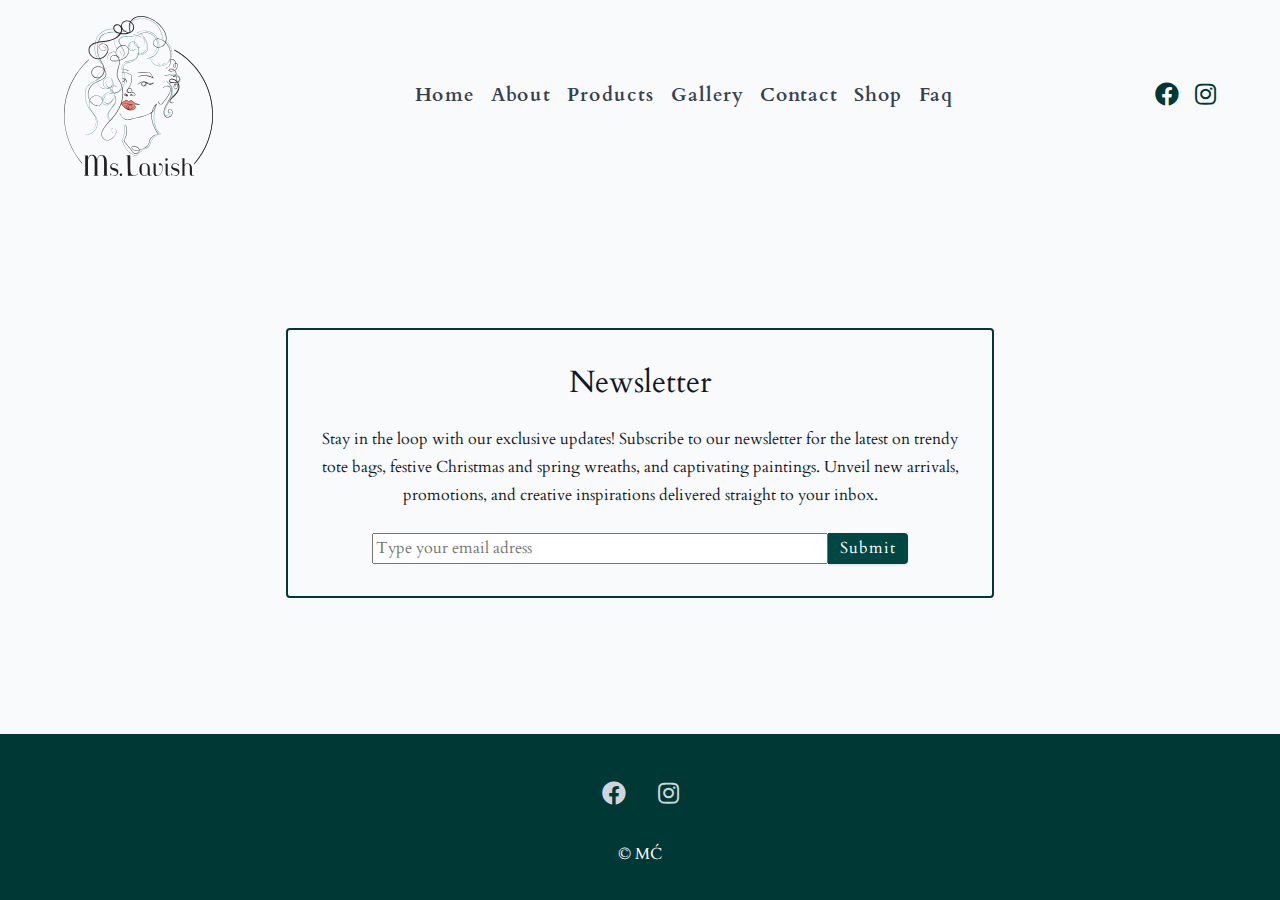
<file: contact.html>
<!DOCTYPE html>
<html lang="en">
  <head>
    <meta charset="UTF-8" />
    <meta http-equiv="X-UA-Compatible" content="IE=edge" />
    <meta name="viewport" content="width=device-width, initial-scale=1.0" />
    <title>Contact</title>
    <!--normalize-->
    <link rel="stylesheet" href="./normalize.css" />
    <!--main-->
    <link rel="stylesheet" href="./main.css" />
    <!--fontawesome-->
    <link
      rel="stylesheet"
      href="./fontawesome-free-5.12.1-web/css/all.min.css"
    />
  </head>
  <body>
    <!--navigation menu-->
    <header id="home">
      <nav class="navbar navbar-2">
        <div class="nav-center">
          <!--navheader-->
          <div class="nav-header">
            <img src="./img/Ms. Lavish svg varijanta logo za stranicu.svg"class="nav-logo" alt="Ms-Lavish" />
            <button type="button" class="nav-toggle" id="nav-toggle">
              <i class="fas fa-bars"></i>
            </button>
          </div>
          <!--nav-links-->
          <div class="nav-container">
          <ul class="nav-links" id="nav-links">
            <li><a href="index.html">Home</a></li>
            <li><a href="index.html#about">About</a></li>
            <li><a href="index.html#products">Products</a></li>
            <li><a href="gallery.html">Gallery</a></li>
            <li><a href="#contact">Contact</a></li>
            <li><a href="shop.html">Shop</a></li>
            <li><a href="faq.html">Faq</a></li>
          </ul>
          </div>
          <!--social-links-->
          
          <ul class="social-links">
            <li>
              <a
                href="https://m.facebook.com/profile.php?id=100064154050570&ref=py_c&_rdr#_=_"
                target="_blank"
                ><i class="fab fa-facebook"></i
              ></a>
            </li>
            <li>
              <a
                href="https://www.instagram.com/ms._lavish/?igshid=ZGUzMzM3NWJiOQ%3D%3D_"
                target="_blank"
                ><i class="fab fa-instagram"></i
              ></a>
            </li>
          </ul>
        </div>
      </nav>
    </header>
    <!--hero-->
    <div class="hero-contact">
      <div class="hero-contact-banner">
        <div class="contact-info">
          <h3>Newsletter</h3>
          <p>
            Stay in the loop with our exclusive updates! Subscribe to our newsletter for the latest on trendy tote bags, festive Christmas and spring wreaths, and captivating paintings. Unveil new arrivals, promotions, and creative inspirations delivered straight to your inbox.
          </p>
        </div>
        <form action="" method="get" class="contact-subscribe">
          <input id="contact-input"
            type="text"
            class="contact-text"
            placeholder="Type your email adress"
          />
          <input id ='submit'
            type="submit"
            value="submit"
            name="subscribe"
            class="btn submit-contact"
          />
        </form>
         <div class="contact-thank-you ">
        <p>Thank you for your inquiry.<br> We will get back to you as soon as possible </p>
    </div>
      </div>
    </div>
    <!--footer-->
    <section class="section footer">
      <footer class="footer-container">
          <ul class="footer-social">
            <li>
              <a
                href="https://m.facebook.com/profile.php?id=100064154050570&ref=py_c&_rdr#_=_"
                target="_blank"
                ><i class="fab fa-facebook"></i
              ></a>
            </li>
            <li>
              <a
                href="https://www.instagram.com/ms._lavish/?igshid=ZGUzMzM3NWJiOQ%3D%3D"
                target="_blank"
                ><i class="fab fa-instagram"></i
              ></a>
            </li>
          </ul>
      
             <p class="reserved">&copy; MĆ <span id ="date"></span></p>
          </div>
        </div>
      </footer>
    <script type="module" src="./js/contact.js"></script>
  </body>
</html>
</file>
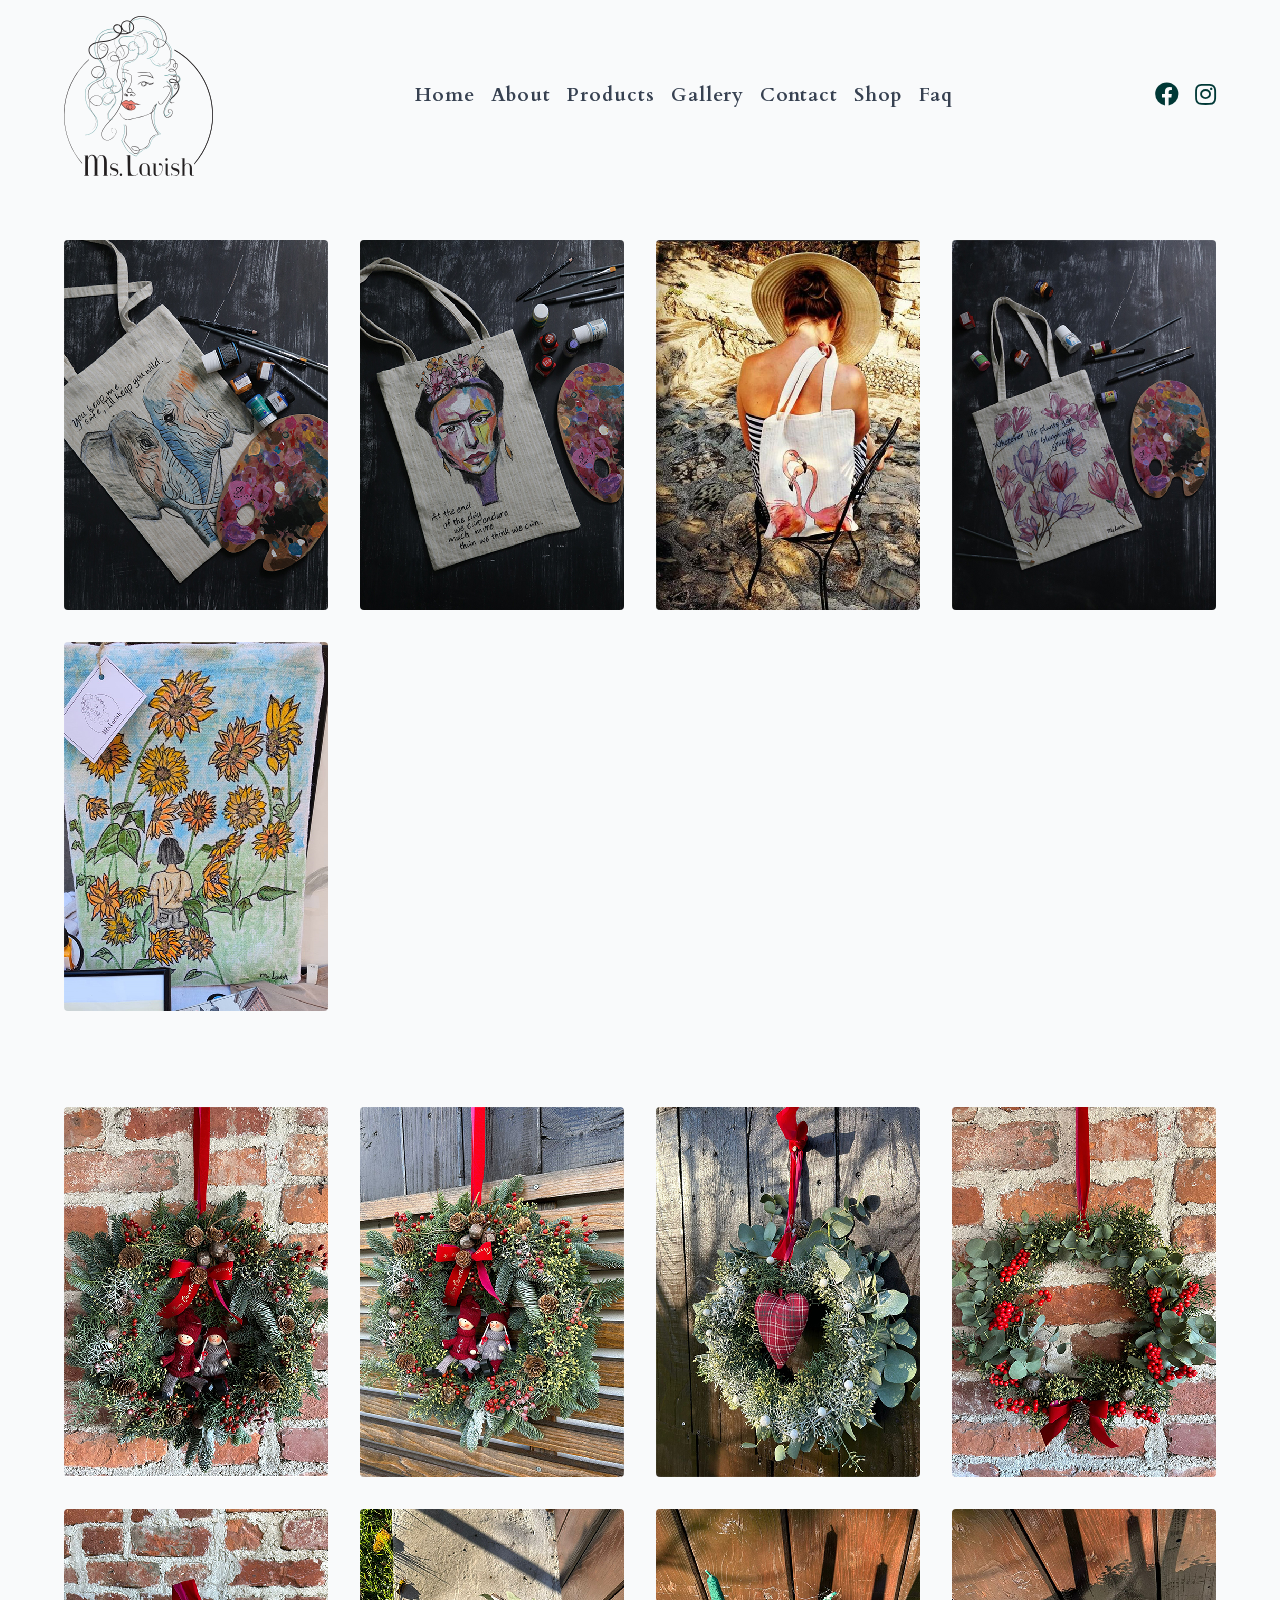
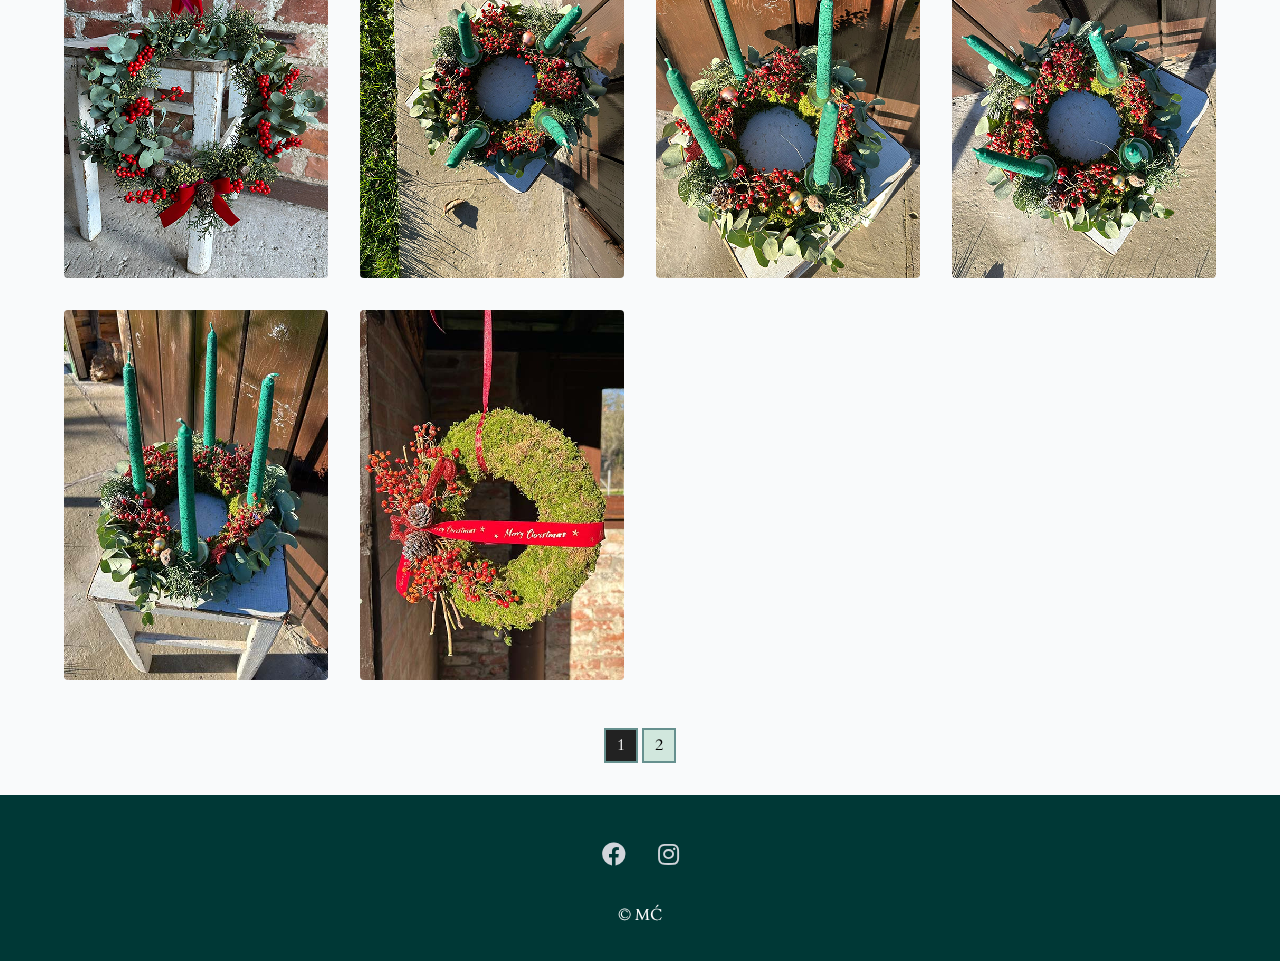
<file: gallery.html>
<!DOCTYPE html>
<html lang="en">
  <html lang="en">
    <head>
      <meta charset="UTF-8" />
      <meta http-equiv="X-UA-Compatible" content="IE=edge" />
      <meta name="viewport" content="width=device-width, initial-scale=1.0" />
      <title>Gallery</title>
      <!--normalize-->
      <link rel="stylesheet" href="./normalize.css" />
      <!--main-->
      <link rel="stylesheet" href="./main.css" />
      <!--fontawesome-->
      <link
        rel="stylesheet"
        href="./fontawesome-free-5.12.1-web/css/all.min.css"
      />
    </head>
    <body>
      <!--navigation menu-->
      <nav class="navbar">
        <div class="nav-center">
          <!--navheader-->
          <div class="nav-header">
            <img
              src="./img/Ms. Lavish svg varijanta logo za stranicu.svg"
              class="nav-logo"
              alt="Ms-Lavish"
            />
            <button type="button" class="nav-toggle" id="nav-toggle">
              <i class="fas fa-bars"></i>
            </button>
          </div>
          <!--nav-links-->
          <div class="nav-container">
            <ul class="nav-links" id="nav-links">
              <li><a href="index.html">Home</a></li>
              <li><a href="about.html">About</a></li>
              <li><a href="index.html#products">Products</a></li>
              <li><a href="gallery.html">Gallery</a></li>
              <li><a href="contact.html">Contact</a></li>
              <li><a href="shop.html">Shop</a></li>
              <li><a href="faq.html">faq</a></li>
             
            </ul>
          </div>
          <!--social-links-->
          <ul class="social-links">
            <li>
              <a
                href="https://m.facebook.com/profile.php?id=100064154050570&ref=py_c&_rdr#_=_"
                target="_blank"
                ><i class="fab fa-facebook"></i
              ></a>
            </li>
            <li>
              <a
                href="https://www.instagram.com/ms._lavish/?igshid=ZGUzMzM3NWJiOQ%3D%3D"
                target="_blank"
                ><i class="fab fa-instagram"></i
              ></a>
            </li>
          </ul>
        </div>
      </nav>
      <!--tote-bags-->
      <div class="section-center">
        <div class="section-center-gallery">
          <section class="section gallery tote-bag">
            <img
              src="./img/elephants.PNG"
              title="elephants"
              data-id="1"
              class="project-pic"
              alt="Miss Lavish"
            />
          </section>

          <!--wreaths-->
          <section class="section gallery wreath">
            <img
              src="./img/elephants.PNG"
              title="elephants"
              data-id="1"
              class="project-pic"
              alt="Miss Lavish"
            />
            <img
              src="./img/elephants.PNG"
              title="elephants"
              data-id="1"
              class="project-pic"
              alt="Miss Lavish"
            />
            <img
              src="./img/elephants.PNG"
              title="elephants"
              data-id="1"
              class="project-pic"
              alt="Miss Lavish"
            />
            <img
              src="./img/elephants.PNG"
              title="elephants"
              data-id="1"
              class="project-pic"
              alt="Miss Lavish"
            />
            <img
              src="./img/elephants.PNG"
              title="elephants"
              data-id="1"
              class="project-pic"
              alt="Miss Lavish"
            />
          </section>
          <!--male slikice-->
          <section class="section gallery paintings">
            <img
              src="./img/elephants.PNG"
              title="elephants"
              data-id="1"
              class="project-pic"
              alt="Miss Lavish"
            />
            <img
              src="./img/elephants.PNG"
              title="elephants"
              data-id="1"
              class="project-pic"
              alt="Miss Lavish"
            />
            <img
              src="./img/elephants.PNG"
              title="elephants"
              data-id="1"
              class="project-pic"
              alt="Miss Lavish"
            />
            <img
              src="./img/elephants.PNG"
              title="elephants"
              data="1"
              class="project-pic"
              alt="Miss Lavish"
            />
            <img
              src="./img/elephants.PNG"
              title="elephants"
              data="1"
              class="project-pic"
              alt="Miss Lavish"
            />
          </section>
        </div>
        <div class="btn-container">
          <button class="btn-pagination page-next">1</button>
          <button class="btn-pagination page-prev">2</button>
        </div>
      </div>
      <!-- modal -->
      <div class="modal">
        <button class="close-btn-modal">
          <i class="fas fa-times"></i>
        </button>
        <div class="modal-content">
          <!-- prev next buttons -->
          <button class="prev-btn-modal">
            <i class="fas fa-chevron-left"></i>
          </button>
          <button class="next-btn-modal">
            <i class="fas fa-chevron-right"></i>
          </button>
          <!-- content -->
          <img src="./img/karlovac.jpg" class="main-img" alt="" />
          <h3 class="image-name">image name</h3>
          <div class="modal-images">
            <img
              src="./img/komisan.JPG"
              title="city-1"
              data="1"
              class="modal-img"
              alt=""
            />
            <img
              src="./img/komisan.JPG"
              title="city-2"
              data="2"
              class="modal-img selected"
              alt=""
            />
          </div>
        </div>
      </div>
         <section class="section footer">
      <footer class="footer-container">
          <ul class="footer-social">
            <li>
              <a
                href="https://m.facebook.com/profile.php?id=100064154050570&ref=py_c&_rdr#_=_"
                target="_blank"
                ><i class="fab fa-facebook"></i
              ></a>
            </li>
            <li>
              <a
                href="https://www.instagram.com/ms._lavish/?igshid=ZGUzMzM3NWJiOQ%3D%3D"
                target="_blank"
                ><i class="fab fa-instagram"></i
              ></a>
            </li>
          </ul>
      
               <p class="reserved">&copy; MĆ <span id ="date"></span></p>
          </div>
        </div>
      </footer>
    </section>
      <script type="module" src="./js/gallery.js"></script>
    </body>
  </html>
</html>
</file>
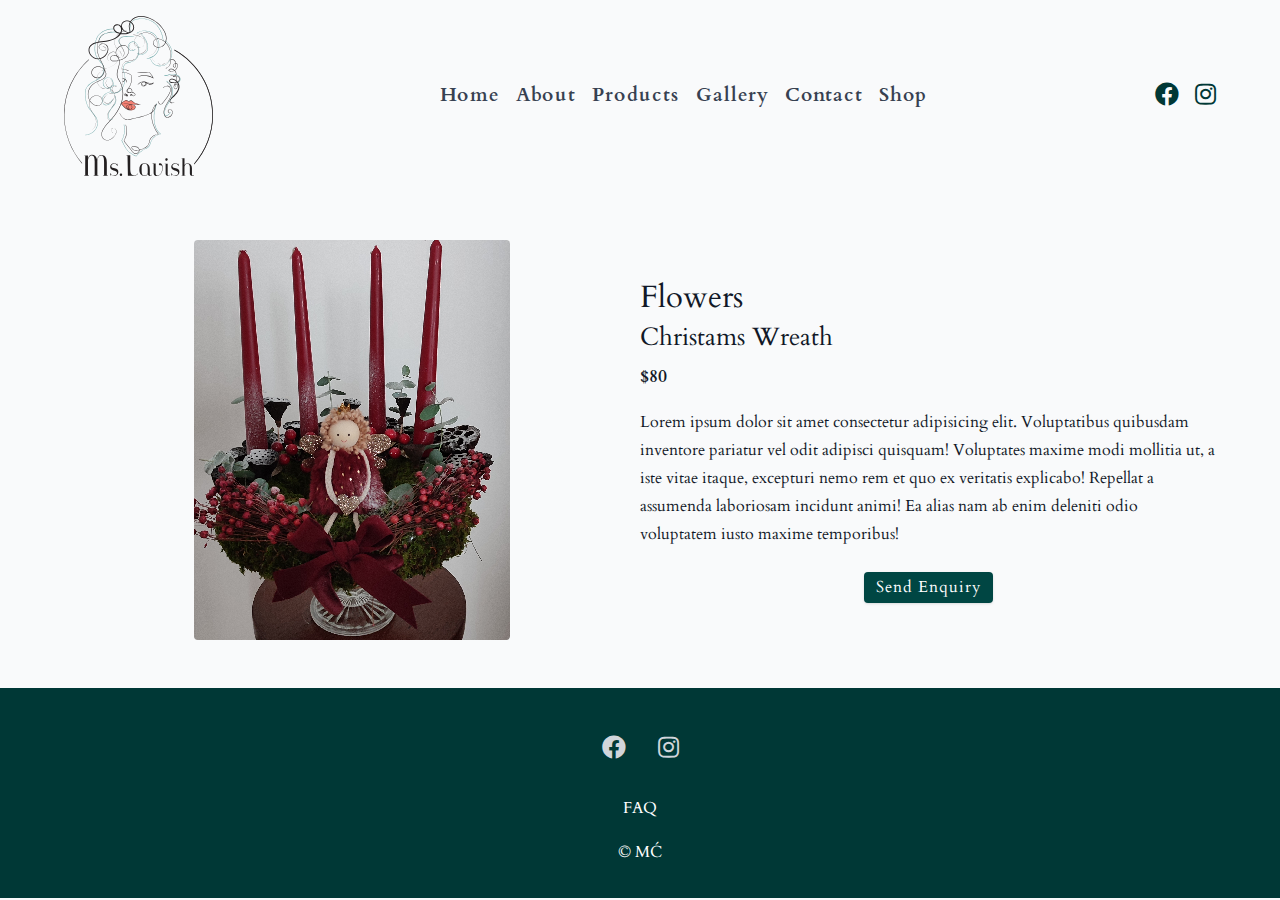
<file: product.html>
<!DOCTYPE html>
<html lang="en">
  <head>
    <meta charset="UTF-8" />
    <meta http-equiv="X-UA-Compatible" content="IE=edge" />
    <meta name="viewport" content="width=device-width, initial-scale=1.0" />
    <title>MS lavish</title>
    <!--normalize-->
    <link rel="stylesheet" href="./normalize.css" />
    <!--main-->
    <link rel="stylesheet" href="./main.css" />
    <!--fontawesome-->
    <link
      rel="stylesheet"
      href="./fontawesome-free-5.12.1-web/css/all.min.css"
    />
  </head>
  <body>
    <!--navigation menu-->
    <nav class="navbar">
      <div class="nav-center">
        <!--navheader-->
        <div class="nav-header">
          <img
            src="./img/Ms. Lavish svg varijanta logo za stranicu.svg"
            class="nav-logo"
            alt="Ms-Lavish"
          />
          <button type="button" class="nav-toggle" id="nav-toggle">
            <i class="fas fa-bars"></i>
          </button>
        </div>
        <!--nav-links-->
        <div class="nav-container">
          <ul class="nav-links" id="nav-links">
            <li><a href="index.html">Home</a></li>
            <li><a href="about.html">About</a></li>
            <li><a href="index.html#products">Products</a></li>
            <li><a href="gallery.html">Gallery</a></li>
            <li><a href="contact.html">Contact</a></li>
            <li><a href="shop.html">Shop</a></li>
          </ul>
        </div>
        <!--social-links-->
        <ul class="social-links">
          <li>
            <a
              href="https://m.facebook.com/profile.php?id=100064154050570&ref=py_c&_rdr#_=_"
              target="_blank"
              ><i class="fab fa-facebook"></i
            ></a>
          </li>
          <li>
            <a
              href="https://www.instagram.com/ms._lavish/?igshid=ZGUzMzM3NWJiOQ%3D%3D"
              target="_blank"
              ><i class="fab fa-instagram"></i
            ></a>
          </li>
        </ul>
      </div>
    </nav>
    <!--hero-->
    <!--section center-->
    <section class="section section-center">
      <div class="single-product-container">
        <div class="single-img-container">
          <img
            src="./img/christmas wreath.jpg"
            alt=""
            class="single-product-img"
          />
        </div>
        <div class="single-product-info">
          <h3 class="single-product-title">Flowers</h3>
          <h4 class="single-product-brand">Christams Wreath</h4>
          <p class="single-price">$80</p>
          <p class="single-product-text">
            Lorem ipsum dolor sit amet consectetur adipisicing elit.
            Voluptatibus quibusdam inventore pariatur vel odit adipisci
            quisquam! Voluptates maxime modi mollitia ut, a iste vitae itaque,
            excepturi nemo rem et quo ex veritatis explicabo! Repellat a
            assumenda laboriosam incidunt animi! Ea alias nam ab enim deleniti
            odio voluptatem iusto maxime temporibus!
          </p>
          <div class="enquiry-info">
            <button class="btn enquiry" >Send enquiry</button>
          </div>
        </div>
      </div>
    </section>
    <div class="new-form">
      <form action="" method="POST" class="form">
        <div class="form-info">
          <div class="form-close">
          <h3>order</h3>
            <button class="close-btn-form"><i class="fas fa-times"></i></button>
            </div>
        <p>
         Please complete the form so that we can receive and process your order.
        </p>
        </div>
        <div class="field-one">
          <label for="name">Name:</label>
          <input class="field name" type="text"  value="" id="name" name="name" required placeholder="your name*">
        </div>
        <div class="field-two">
          <label for="e-mail">E-mail:</label>
          <input class="field email" type="text"  value="" id="email" name="e-mail" required placeholder="your email*">
        </div>
        <div class="field-three">
          <label for="product">Product:</label>
          <input class="field product-field" type="text"  value="product" id="product" name="product" required placeholder="product*">
        </div>
        <div class="field-four">
          <div class="info-message">
          <p>Message:</p>
         <textarea class="field" name="message"  value="" id="message" placeholder="I am interested in buying this product" cols="24" rows="10"></textarea>
          </div>
          <div class="product-message-img">
            <img src="./img/komisan.JPG" class="message-img">
          </div>
        </div>
        <button class="btn form-btn" type="submit">Send</button>
        <div class="thank-you">
        <p>Thank you for your inquiry.<br> We will get back to you as soon as possible </p>
    </div>
      </form>
    </div>    
 <section class="section footer">
      <footer class="footer-container">
          <ul class="footer-social">
            <li>
              <a
                href="https://m.facebook.com/profile.php?id=100064154050570&ref=py_c&_rdr#_=_"
                target="_blank"
                ><i class="fab fa-facebook"></i
              ></a>
            </li>
            <li>
              <a
                href="https://www.instagram.com/ms._lavish/?igshid=ZGUzMzM3NWJiOQ%3D%3D"
                target="_blank"
                ><i class="fab fa-instagram"></i
              ></a>
            </li>
          </ul>
            <a href="faq and reviews.html" class="faq-link">FAQ</a>
               <p class="reserved">&copy; MĆ <span id ="date"></span></p>
          </div>
        </div>
      </footer>
    </section>
    <script type="module" src="Single product.js"></script>
  </body>
</html>
</file>
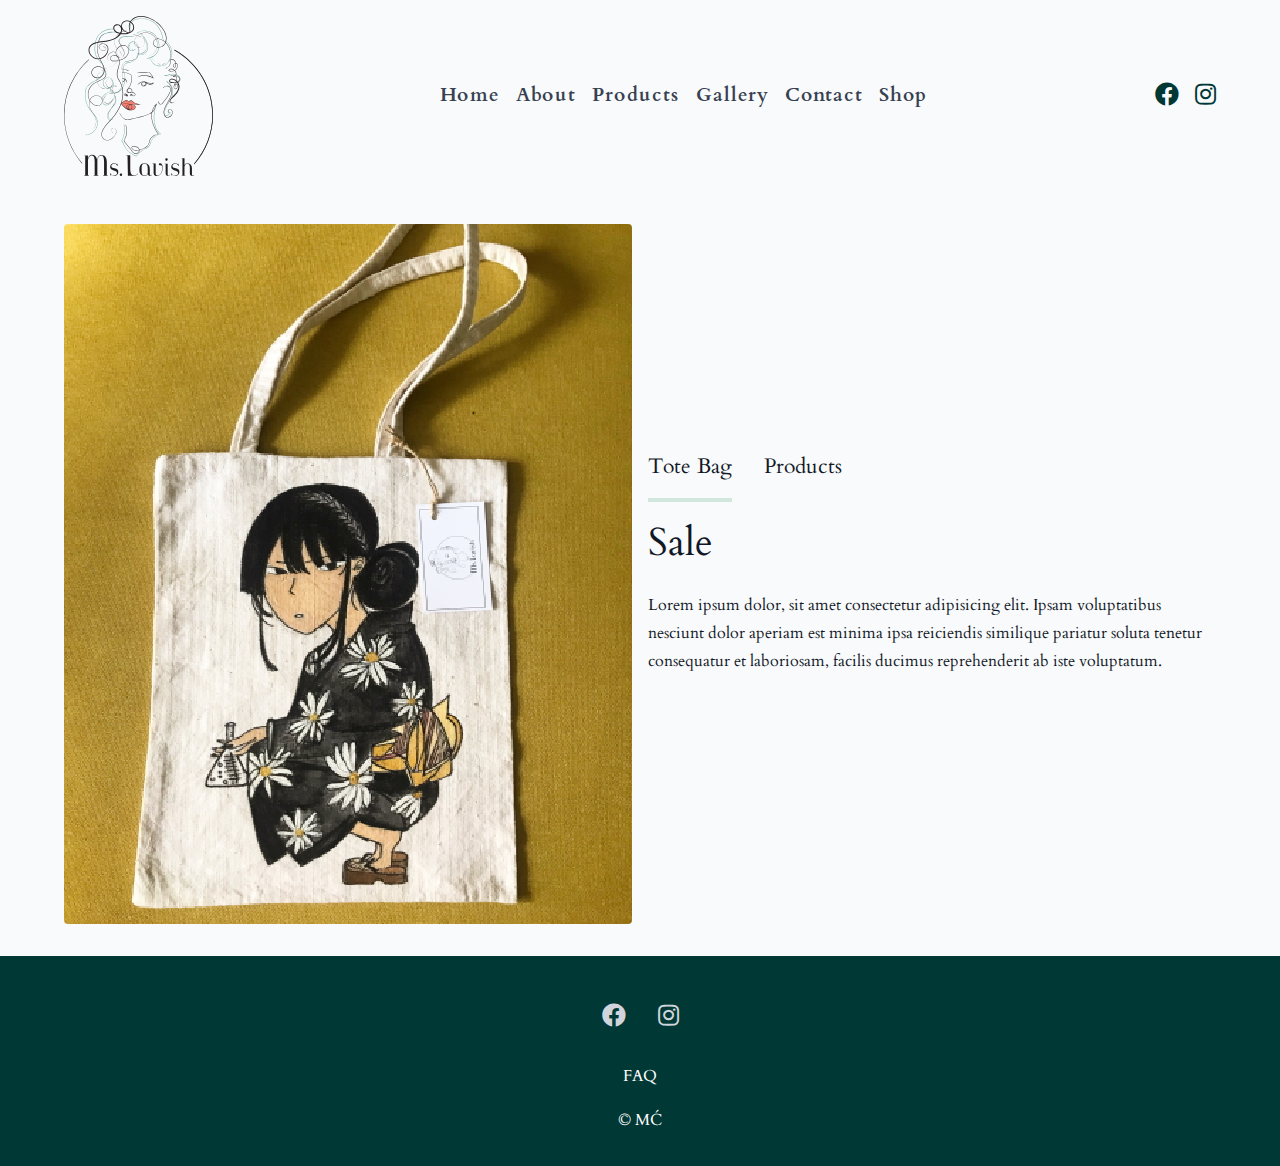
<file: Product_index.html>
<!DOCTYPE html>
<html lang="en">
  <head>
    <meta charset="UTF-8" />
    <meta http-equiv="X-UA-Compatible" content="IE=edge" />
    <meta name="viewport" content="width=device-width, initial-scale=1.0" />
    <title>MS lavish</title>
    <!--normalize-->
    <link rel="stylesheet" href="./normalize.css" />
    <!--main-->
    <link rel="stylesheet" href="./main.css" />
    <!--fontawesome-->
    <link
      rel="stylesheet"
      href="./fontawesome-free-5.12.1-web/css/all.min.css"
    />
  </head>
  <body>
    <!--navigation menu-->
    <nav class="navbar">
      <div class="nav-center">
        <!--navheader-->
        <div class="nav-header">
          <img
            src="./img/Ms. Lavish svg varijanta logo za stranicu.svg"
            class="nav-logo"
            alt="Ms-Lavish"
          />
          <button type="button" class="nav-toggle" id="nav-toggle">
            <i class="fas fa-bars"></i>
          </button>
        </div>
        <!--nav-links-->
        <div class="nav-container">
          <ul class="nav-links" id="nav-links">
            <li><a href="index.html">Home</a></li>
            <li><a href="about.html">About</a></li>
            <li><a href="index.html#products">Products</a></li>
            <li><a href="gallery.html">Gallery</a></li>
            <li><a href="contact.html">Contact</a></li>
            <li><a href="shop.html">Shop</a></li>
          </ul>
        </div>
        <!--social-links-->
        <ul class="social-links">
          <li>
            <a
              href="https://m.facebook.com/profile.php?id=100064154050570&ref=py_c&_rdr#_=_"
              target="_blank"
              ><i class="fab fa-facebook"></i
            ></a>
          </li>
          <li>
            <a
              href="https://www.instagram.com/ms._lavish/?igshid=ZGUzMzM3NWJiOQ%3D%3D"
              target="_blank"
              ><i class="fab fa-instagram"></i
            ></a>
          </li>
        </ul>
      </div>
    </nav>
     <div class="section-center product-center">
      <!--featured product-->
        <img src="./img/komisan.JPG" class ="product-image">
      <div class="available-product">
        <div class="available-product-info">
            <div class="available-products">
              <btn class = "available-product-title">Tote bag</btn>
              <div class="sale-line active"></div>
            </div>
           <div class="available-products">
              <btn class = "available-product-title">Products</btn>
              <div class="sale-line"></div>
            </div>
          </div>
          <div class="available-product-about-info">
          <h2>sale</h2>
          <p class="available-text">Lorem ipsum dolor, sit amet consectetur adipisicing elit. Ipsam voluptatibus nesciunt dolor aperiam est minima ipsa reiciendis similique pariatur soluta tenetur consequatur et laboriosam, facilis ducimus reprehenderit ab iste voluptatum.</p>
          </div>
          </div>
        </div>
      </div>
      <!-- end of featured product-->
      </section>
       <section class="section footer">
      <footer class="footer-container">
          <ul class="footer-social">
            <li>
              <a
                href="https://m.facebook.com/profile.php?id=100064154050570&ref=py_c&_rdr#_=_"
                target="_blank"
                ><i class="fab fa-facebook"></i
              ></a>
            </li>
            <li>
              <a
                href="https://www.instagram.com/ms._lavish/?igshid=ZGUzMzM3NWJiOQ%3D%3D"
                target="_blank"
                ><i class="fab fa-instagram"></i
              ></a>
            </li>
          </ul>
            <a href="faq and reviews.html" class="faq-link">FAQ</a>
               <p class="reserved">&copy; MĆ <span id ="date"></span></p>
          </div>
        </div>
      </footer>
    </section>
    <script src = "./js/product_index.js" type="module"></script>
  </body>
</html>
</file>
<file: main.css>
@import url('https://fonts.googleapis.com/css2?family=Cardo:ital,wght@0,400;0,700;1,400&display=swap');

:root {
  /*colors*/
  --primary-100: #ccdad9;
  --primary-200: rgb(153, 181, 180);
  --primary-300: #66908e;
  --primary-400: rgb(51, 107, 105);
  --primary-500: rgb(0, 70, 67);
  --primary-600: #003836;
  --primary-700: rgb(0, 56, 54);
  --primary-800: #002a28;
  --primary-900: #001c1b;

  /* grey */
  --grey-50: #f9fafb;
  --grey-100: #f3f4f6;
  --grey-200: #e5e7eb;
  --grey-300: #d1d5db;
  --grey-400: #9ca3af;
  --grey-500: #6b7280;
  --grey-600: #4b5563;
  --grey-700: #374151;
  --grey-800: #1f2937;
  --grey-900: #111827;
  --black: #222;
  --white: #fff;
  --red-light: #f8d7da;
  --red-dark: #842029;
  --green-light: #d1e7dd;
  --green-dark: #ffd7c1;

  /*fonts*/
  --headingFont: 'Cardo', serif;
  --bodyFont: 'Cardo', serif;
  --smallText: 0.7em;
  /*rest of vars */
  --backgroundColor: var(--grey-50);
  --textColor: var(--grey-900);
  --borderRadius: 0.25rem;
  --letterSpacing: 1px;
  --transition: 0.3s ease-in-out all;
  --max-width: 1170px;
  --fixed-width: 600px;

  /* box-shadow*/
  --shadow-1: 0 1px 3px 0 rgb(0 0 0 / 0.1), 0 1px 2px -1px rgb(0 0 0 / 0.1);
  --shadow-2: 0 4px 6px -1px rgb(0 0 0 / 0.1), 0 2px 4px -2px rgb(0 0 0 / 0.1);
  --shadow-3: 0 10px 15px -3px rgb(0 0 0 / 0.1), 0 4px 6px -4px rgb(0 0 0 / 0.1);
  --shadow-4: 0 20px 25px -5px rgb(0 0 0 / 0.1),
    0 8px 10px -6px rgb(0 0 0 / 0.1);
}

::after,
::before {
  box-sizing: border-box;
}
body {
  background: var(--backgroundColor);
  font-family: var(--bodyFont);
  font-weight: 400;
  line-height: 1.75;
  color: var(--textColor);
}

p {
  margin-bottom: 1.5rem;
  max-width: 40em;
  font-size: 1rem;
}

h1,
h2,
h3,
h4,
h5 {
  margin-top: 0;
  margin-bottom: 1.38rem;
  font-family: var(--headingFont);
  font-weight: 400;
  line-height: 1.3;
  text-transform: capitalize;
}

h1 {
  margin-top: 0;
  font-size: 3.052rem;
}

h2 {
  font-size: 2.441rem;
}

h3 {
  font-size: 1.953rem;
}

h4 {
  font-size: 1.563rem;
}

h5 {
  font-size: 1.25rem;
}

small,
.text_small {
  font-size: var(--smallText);
}

a {
  text-decoration: none;
}
ul {
  list-style-type: none;
  padding: 0;
}
img:not(.nav-logo) {
  display: block;
  object-fit: cover;
  width: 100%;
  image-rendering: pixelated;
}
.btn {
  cursor: pointer;
  color: var(--white);
  background: var(--primary-500);
  border: none;
  border-radius: var(--borderRadius);
  letter-spacing: var(--letterSpacing);
  padding: 0.375rem 0.75rem;
  box-shadow: var(--shadow-1);
  transition: var(--transition);
  text-transform: capitalize;
}
.btn:hover {
  background: var(--primary-800);
}
/*additional vars*/
.section {
  padding: 3rem 0;
}
.section-title {
  display: flex;
  align-items: center;
  justify-content: space-between;
  gap: 1rem;
  margin-bottom: 1rem;
}

.title-div {
  width: 41%;
  height: 0.1rem;
  background: var(--primary-400);
  border-radius: var(--borderRadius);
}
.section-center {
  max-width: 1170px;
  margin: 0 auto;
  width: 90vw;
}
.title-text {
  padding-left: 0 1rem;
}
/*title-div media screen*/
@media screen and (min-width: 770px) {
  .title-div {
    width: 44%;
  }
}
@media screen and (min-width: 1000px) {
  .title-div {
    width: 46%;
  }
}
@media screen and (min-width: 1370px) {
  .title-div {
    width: 47%;
  }
}
@media screen and (min-width: 1970px) {
  .title-div {
    width: 48%;
  }
}
.title {
  text-align: center;
  margin-bottom: 3rem;
}
/*
///////////////////////
navbar
//////////////////////
*/
.fixed {
  position: fixed;
  top: 0;
  left: 0;
  width: 100%;
  background: white;
  box-shadow: var(--light-shadow);
  z-index: 2;
}
.fixed.links a {
  color: var(--clr-grey-1);
}
.fixed.links a:hover {
  color: var(--clr-secondary);
}
.navbar {
  padding-top: 1rem;
  padding-bottom: 1rem;
}
.nav-logo {
  height: 10rem;
}

.social-links {
  display: none;
}
.nav-center {
  max-width: 1170px;
  width: 90vw;
  margin: 0 auto;
}
.nav-header {
  display: flex;
  align-items: center;
  justify-content: space-between;
}
.nav-toggle {
  background: none;
  border: none;
  font-size: 2rem;
  cursor: pointer;
  color: var(--primary-400);
  transition: var(--transition);
}
.nav-toggle:hover {
  transform: scale(1.2);
}
.nav-container {
  height: 0;
  overflow: hidden;
  transition: var(--transition);
}
.nav-links a {
  padding: 0rem 1.6rem;
  letter-spacing: var(--letterSpacing);
  display: block;
  margin-bottom: 1rem;
  color: var(--grey-700);
  font-weight: 600;
  text-transform: capitalize;
  cursor: pointer;
}
.nav-links a:hover {
  color: var(--primary-500);
}
.show-links {
  height: 220px;
}

@media screen and (min-width: 900px) {
  .navbar {
    display: grid;
  }
  .nav-toggle {
    display: none;
  }
  .nav-container {
    height: auto !important;
  }
  .nav-links {
    display: flex;
    height: auto;
    padding: 0rem;
    margin: 0;
    gap: 1rem;
  }
  .nav-links a {
    padding: 0;
    font-size: 1.2rem;
    margin: 0;
  }
  .social-links {
    display: flex;
    gap: 1rem;
  }
  .social-links a {
    font-size: 1.5rem;
    color: var(--primary-600);
    transition: var(--transition);
  }
  .social-links a:hover {
    font-size: 1.5rem;
    color: orange;
  }
  .nav-center {
    display: flex;
    align-items: center;
    justify-content: space-between;
  }
}
/*
///////////////////////
hero
//////////////////////
*/
.hero {
  min-height: calc(100vh - 176px);
  display: grid;
  place-items: center;
  background: var(--primary-200);
}
.hero-banner {
  margin: 0rem 2rem;
  position: relative;
  text-align: center;
  padding: 2rem 3rem;
  border: 2px var(--primary-600) solid;
  border-radius: var(--borderRadius);
  transition: var(--transition);
  max-width: var(--fixed-width);
}
.hero-header {
  margin-bottom: 1rem;
  color: black;
  transition: var(--transition);
}
.hero-banner::before {
  position: absolute;
  content: '';
  top: 0.6rem;
  left: 0.6rem;
  width: 100%;
  height: 100%;
  border: 2px var(--primary-800) solid;
  opacity: 0;
  transition: 0.2s linear;
  border-radius: var(--borderRadius);
}
.hero-banner:hover::before {
  opacity: 1;
}
.hero-banner:hover .hero-header {
  color: var(--black);
}
.hero-banner:hover .hero-text {
  color: white;
}
@media screen and (min-width: 772px) {
  .hero {
    background: url('.//img/backgorund.JPG') center/cover no-repeat;
  }
  .hero-banner {
    border: none;
  }
  .hero-banner::before {
    display: none;
  }
  .hero-banner:hover .hero-header {
    color: white;
  }
  .hero-text,
  .hero-header {
    color: white;
  }
  .hero-text {
    font-size: 1.1rem;
  }
}
/*
///////////////////////
about me
//////////////////////
*/
.card {
  padding-top: 2rem;
  position: relative;
  perspective: 1800px;
  transition: var(--transition);
  height: 30rem;
  transition: var(--transition);
  border-radius: var(--borderRadius);
}
.about-pic {
  border-radius: var(--borderRadius);
  height: 100%;
  width: 100%;
  object-fit: cover;
  max-width: 34rem;
}
.mutual-side {
  position: absolute;
  backface-visibility: hidden;
  transition: all 2s linear;
  position: absolute;
  top: 0;
  left: 0;
  width: 100%;
  height: 100%;
}
.back-side {
  transform: rotateY(-180deg);
  background: var(--primary-400);
  display: grid;
  place-items: center;
  border-radius: var(--borderRadius);
}
.about-text {
  padding: 0 2rem;
  color: white;
  text-align: center;
}
.about-info {
  display: grid;
  place-items: center;
}
.card:hover .front-side {
  transform: rotatey(180deg);
}
.card:hover .back-side {
  transform: rotatey(0);
}
.about-info h2 {
  color: white;
}
.big-screen-about {
  display: none;
}
@media screen and (min-width: 770px) {
  .card {
    display: none;
  }
  .about-me-two {
    max-width: 25rem;
    border-radius: var(--borderRadius);
  }
  .about-info-two p {
    max-width: 30rem;
  }
  .big-screen-about {
    display: grid;
    grid-template-columns: auto 1fr;
    padding-top: 2rem;
    gap: 5rem;
    align-items: center;
  }
  .about-info-two h3 {
    font-weight: 700;
  }
}
/*
///////////////////////
products
//////////////////////
*/
.products {
}
.product {
  margin-bottom: 2rem;
  box-shadow: var(--shadow-3);
  transition: var(--transition);
}
.product:hover {
  scale: 1.05;
}
.product-info {
  padding: 1rem 0.8rem;
}

.product-pic {
  height: 14rem;

  border-radius: var(--borderRadius);
}
@media screen and (min-width: 660px) {
  .products-center {
    display: grid;
    grid-template-columns: 1fr 1fr;
    gap: 2rem;
  }
}
@media screen and (min-width: 1160px) {
  .products-center {
    display: grid;
    grid-template-columns: repeat(4, 1fr);
    gap: 2rem;
  }
}
/*
featured-products
*/
.featured-products {
}
.feature-product-center {
  margin-top: 4rem;
}
.deadline {
  display: flex;
}
.deadline-format {
  border-radius: var(--borderRadius);
  width: 5rem;
  height: 5rem;
  margin-right: 1rem;
  background: var(--green-light);
  display: grid;
  place-items: center;
  text-align: center;
}
.countdown-btn {
  margin-top: 1rem;
}
.countdown-btn a {
  color: white;
}
.deadline-format h4 {
  margin: 0;
}

.f-image {
  border-radius: var(--borderRadius);
  max-width: 30rem;
}
.products-sale {
  display: flex;
  gap: 1rem;
  margin: 2rem 0;
}

.featured-product-title {
  margin-bottom: 1rem;
  text-transform: uppercase;
  font-size: 1rem;
  transition: var(--transition);
  cursor: pointer;
}
.sale-line {
  margin-top: 0.8rem;
  background: var(--green-light);
  height: 4px;
  width: 100%;
  opacity: 0;
  transition: var(--transition);
}
.products-sale-product:hover .sale-line {
  opacity: 1;
}
.active {
  opacity: 1;
}
@media screen and (min-width: 800px) {
  .feature-product-center {
    display: grid;
    grid-template-columns: 1fr 1fr;
    gap: 2rem;
    place-items: center;
  }
}
@media screen and (min-width: 1000px) {
  .f-image {
    max-width: 23rem;
  }
}
/*
/////////////
gallery
//////////
*/
.project-pic {
  border-radius: var(--borderRadius);
  transition: var(--transition);
  box-shadow: var(--light-shadow);
  cursor: pointer;
  image-rendering: optimizeQuality;
  /* height: 400px; */
}
.gallery {
  display: grid;
  gap: 2rem;
  justify-content: center;
}
.btn-pagination.selected {
  background: var(--black);
  color: white;
}
@media screen and (min-width: 772px) {
  .gallery {
    grid-template-columns: repeat(4, 1fr);
  }
}
.btn-container,
.btn-container-shop {
  margin-bottom: 2rem;
}
/*
=============== 
Modal
===============
*/
.modal {
  position: fixed;
  z-index: -1;
  left: 0px;
  top: 0px;
  width: 100%;
  height: 100%;
  background: linear-gradient(rgba(0, 0, 0, 0.7), rgba(0, 0, 0, 0.9));
  transition: var(--transition);
  opacity: 0;
  border-radius: var(--borderRadius);
  overflow: scroll;
}
.modal.open {
  opacity: 1;
  z-index: 999;
}
.close-btn-modal {
  position: absolute;
  top: 2rem;
  right: 2rem;
  font-size: 2.5rem;
  color: white;
  background: transparent;
  border-color: transparent;
  cursor: pointer;
}
.next-btn-modal,
.prev-btn-modal {
  position: absolute;
  top: 16rem;
  transform: translateY(-50%);
  background: transparent;
  font-size: 2rem;
  color: white;
  border-color: transparent;
  cursor: pointer;
}
.prev-btn-modal {
  top: 13rem;
  left: -2rem;
}
.next-btn-modal {
  top: 13rem;
  right: -2.5rem;
}

.modal-content {
  width: 80%;
  max-width: var(--max-width);
  margin: 0 auto;
  margin-top: 6rem;
  position: relative;
}
.main-img {
  max-width: 18rem;
  object-fit: cover;
  border-radius: var(--radius);
  margin: 0 auto;
  border: 3px white solid;
}
.image-name {
  text-align: center;
  margin: 1rem 0 3rem;
  color: white;
}
.modal-images {
  display: grid;
  gap: 1rem;
  grid-template-columns: repeat(3, 5rem);
}
.modal-img {
  max-width: 5rem;
  height: 7rem;
  object-fit: cover;
  opacity: 0.5;
  transition: var(--transition);
  cursor: pointer;
  border: 2px white solid;
}
.modal-img:hover {
  opacity: 1;
}
.modal-img.selected {
  opacity: 1;
}
.main-img {
  max-width: 18rem;
  max-height: 25rem;
}
@media screen and (min-width: 600px) {
  .modal-images {
    grid-template-columns: repeat(5, 5rem);
  }
}
@media screen and (min-width: 900px) {
  .modal-images {
    grid-template-columns: repeat(8, 5rem);
  }
}
@media screen and (min-width: 1720px) {
  .prev-btn-modal {
    left: 14rem;
  }
  .next-btn-modal {
    right: 14rem;
  }
  .main-img {
    max-width: 20rem;
    max-height: 29rem;
  }
  .modal-img {
    max-width: 6rem;
  }
}
@media screen and (min-width: 1720px) {
  .prev-btn-modal,
  .next-btn-modal {
    top: 17rem;
  }

  .main-img {
    max-width: 25rem;
  }
  .modal-img {
    max-width: 8rem;
  }
  .modal-images {
    grid-template-columns: repeat(9, 8rem);
  }
}

/*
////
pagination
////
*/

.btn-container,
.btn-container-shop {
  text-align: center;
}
.btn-pagination,
.btn-pagination-shop {
  background: var(--green-light);
  padding: 0.4rem 0.7rem;
  border: 2px var(--primary-300) solid;
  cursor: pointer;
  margin: 0 2px;
}

/*
///////////////////////
footer
//////////////////////
*/
.footer {
  display: grid;
  place-items: center;
  padding-top: 0rem;
  text-align: center;
  background: var(--primary-700);
  padding-bottom: 0rem;
}
.footer-container {
  padding-top: 1rem;
}
.footer-social {
  display: flex;
  gap: 2rem;
  justify-content: center;
  font-size: 1.5rem;
}
.footer-links {
  display: flex;
  gap: 2rem;
  padding: 0rem 1.6rem;
  letter-spacing: var(--letterSpacing);
  margin-bottom: 1rem;
  color: var(--grey-700);
  font-weight: 600;
  text-transform: capitalize;
}

.footer-links a {
  padding-top: 2rem;
  transition: var(--transition);
  color: var(--grey-300);
}
.footer-links a:hover {
  color: orange;
}
.footer-social a {
  transition: var(--transition);
  color: var(--grey-300);
}
.footer-social a:hover {
  color: orange;
}
.reserved {
  color: white;
  text-transform: capitalize;
  margin-bottom: 2rem;
}

/*
///////////////////////
about-page
//////////////////////
*/
.title-about {
  background: url('./img/martin-de-arriba-Ro4u_Y86Kx4-unsplash.jpg')
    center/cover no-repeat;
  min-height: 30vh;
}

.about-2 {
  margin-top: 2rem;
}
.about-pic-2 {
  height: 30rem;
  max-width: 31rem;
  object-fit: cover;
  border-radius: var(--borderRadius);
}
.about-info-2 p {
  transition: var(--transition);
  color: var(--grey-800);
}
.about-info-2 p:hover {
  color: var(--grey-800);
}
.about-2 {
  display: grid;
  place-items: center;
  gap: 2rem;
}
.about-info-2 {
  padding: 1rem 2rem;
  border-radius: var(--borderRadius);
  background: #ffd7c1;
  max-width: 28rem;
}
.title-div-2 {
  width: 100%;
  margin: 1rem 0;
}
.footer-about {
  padding: 1rem;
}
.about-3 {
  margin-bottom: 2rem;
}
@media screen and (min-width: 1150px) {
  .about-center-2 {
    background: #ffd7c1;
    border-radius: var(--borderRadius);
  }
  .about-2 {
    grid-template-columns: 1fr 1fr;
    gap: 2rem;
  }
  .about-pic-2 {
    height: 28rem;
    width: 29rem;
  }
  .about-pic-2 {
    align-self: center;
  }
  .about-info-2 p {
    max-width: 100%;
  }
}

.title-2 {
  min-height: 35vh;
  background: url(.//img/martin-de-arriba-Ro4u_Y86Kx4-unsplash.jpg) center/cover
    no-repeat;

  color: var(--grey-100);
}
/*
///////////////////////
contact-page
//////////////////////
*/
.hero-contact {
  min-height: calc(100vh - 192px - 166px);
  display: grid;
  place-items: center;
}
.hero-contact-banner {
  border: 2px var(--primary-600) solid;
  padding: 2rem;
  border-radius: var(--borderRadius);
  transition: var(--transition);
  margin: 2rem;
}
.contact-info {
  text-align: center;
  border-color: black;
}
.contact-subscribe {
  display: flex;
  justify-content: center;
}
.contact-text {
  width: 70%;
}

.submit-contact {
  border-radius: 0;
  border-top-right-radius: var(--borderRadius);
  border-bottom-right-radius: var(--borderRadius);
}
/*
///////////////////////
shop-page
//////////////////////
*/
.shop {
  margin: 2rem 0;
  display: grid;
  gap: 2rem;
}
.shop-container {
  display: grid;
  gap: 3rem;
}
.image-shop-container {
  height: 20rem;
}
.shop-img {
  height: 100%;
  width: 100%;
  border-radius: var(--borderRadius);
  object-fit: cover;
}

.shop-info {
  text-align: center;
}

.title,
.price,
.featured-price {
  margin-top: 0rem;
  color: var(--black);
  font-weight: 700;
  margin: 0;
  padding: 0;
}
.featured-price {
  font-size: 1.2rem;
}
.feature-none {
  display: none;
}
.price-strike {
  text-decoration: line-through;
  font-size: 0.8rem;
}

.featured-price {
  color: var(--red-dark);
}

.original-price {
  font-size: 0.9rem;
}

.title {
  font-weight: 300;
}
.input-form {
  margin-bottom: 1rem;
}
.search-input {
  width: 40%;
  border: none;
  padding: 0.5rem;
  background: #f4a460;
  border-radius: var(--borderRadius);
}

.filter-title {
  font-size: 1rem;
  margin-bottom: 0.5rem;
  color: var(--black);
  font-weight: 700;
}

.filter-btn {
  border: none;
  text-transform: capitalize;
  cursor: pointer;
  display: block;
  margin-bottom: 0.5rem;
  background: none;
  letter-spacing: var(--letterSpacing);
  transition: var(--transition);
  font-size: 0.85rem;
}
@media screen and (max-width: 868px) {
  .shop-container {
    justify-content: center;
  }

  .shop-product {
    max-width: 20rem;
  }
}
@media screen and (min-width: 868px) {
  .search-input {
    width: 70%;
  }
  .shop {
    grid-template-columns: 300px 1fr;
    gap: 1rem;
  }
  .shop-container {
    display: grid;
    grid-template-columns: repeat(3, 1fr);
    gap: 2rem;
  }
}
/*addtional css*/
.hero-shop {
  min-height: calc(100vh - 192px - 200px);
  display: grid;
  place-items: center;
}
.no-product {
  text-align: center;
}
.single-product-hero {
  min-height: calc(100vh - 192px - 230px);
  display: grid;
}
.single-product-shop-hero {
  min-height: calc(100vh - 192px - 262px);
  display: grid;
}
/*
///////////////////////
single-product-page
//////////////////////
*/

.single-product-img {
  height: 100%;
  width: 100%;
  border-radius: var(--borderRadius);
}
.single-price {
  margin-top: 0.5rem;
  margin-bottom: 0.2rem;
  font-size: 1.1rem;
  font-weight: 700;
}

.single-product-title,
.single-product-brand {
  margin-bottom: 0.2rem;
}
.single-product-container {
  display: grid;
}
.enquiry-info {
  text-align: center;
}

@media screen and (min-width: 750px) {
  .single-product-container {
    grid-template-columns: 1fr 1fr;
    align-items: center;
    gap: 1rem;
  }
  .single-product-img {
    height: 25rem;
    max-width: 20rem;
  }
}
@media screen and (min-width: 960px) {
  .single-product-container {
    gap: 0rem;
  }
  .single-product-container {
    justify-items: center;
  }
}

/*
///////////////////////
faq and reviews
//////////////////////
*/
.faq-link {
  color: white;
}
.slide-review {
  text-align: center;
}
.reviews {
  position: relative;
}
.prev-btn,
.next-btn {
  border: none;
  padding: 0.3rem 0.5rem;
  background: var(--primary-400);
  color: white;
  cursor: pointer;
  position: absolute;
  border-radius: var(--borderRadius);
  top: 350px;
}
.prev-btn {
  left: 60px;
}
.next-btn {
  right: 60px;
}
.img-review {
  max-width: 150px;
  height: 150px;
  object-fit: cover;
  border-radius: 15%;
  border: 2px var(--green-dark) solid;
  transition: var(--transition);
  padding: 0.1rem;
  text-align: center;
  margin: 0 auto;
  margin-bottom: 0.5rem;
  cursor: pointer;
}
/* .review {
  background: url('./img/jakob-braun-NpeFMd8FseU-unsplash.jpg') center/cover
    no-repeat;
} */
.reviews {
  margin: 0 auto;
  text-align: center;
}
.title-review {
  width: 30%;
  margin: 0 auto;
  font-weight: 700;
  text-align: center;
  margin-bottom: 5rem;
}
.title-info {
  margin-bottom: 3rem;
}
.review-name {
  margin: 0;
}

.review-product-title {
  margin: 0 auto;
  padding: 0;
  text-align: center;
}
.slide-container {
  position: relative;
  display: flex;
  height: 450px;
  margin: 0 auto;
  overflow: hidden;
}
.review-text {
  padding: 0;
  margin: 0;
  text-align: center;
  margin: 0 auto;
}

.quote {
  color: white;
  font-size: 2rem;
}
.slide-review {
  transition: all 0.3s ease-in-out;
  position: absolute;
  top: 0%;
  left: 0;
  width: 100%;
  height: 100%;
  opacity: 0;
  overflow: hidden;
}

.slide-review.active {
  opacity: 1;
}
.slide-review.next {
  transform: translateX(100%);
}
.slide-review.last {
  transform: translateX(-100%);
}

@media screen and (min-width: 900px) {
  .prev-btn {
    left: 100px;
  }
  .next-btn {
    right: 100px;
  }
}
@media screen and (min-width: 1100px) {
  .slide-container {
    width: 800px;
  }
  .prev-btn {
    left: 260px;
  }
  .next-btn {
    right: 260px;
  }
}
/**faq***/

.faq {
  margin-top: 2rem;
}
.faq-title {
  text-align: center;
  margin-bottom: 2rem;
}
.faq-image {
  transition: all 0.3s ease-in-out;
  border-radius: var(--borderRadius);
}
.faq-container {
  position: relative;
  display: flex;
  height: 950px;
  overflow: hidden;
}
.faq-image.next {
  transform: translateX(100%);
}
.faq-image.last {
  transform: translateX(-100%);
}

.faq-info {
  padding: 2rem;
}
.faq-questions {
  display: flex;
  gap: 1.3rem;
}
.faq-question-title {
  margin-bottom: 1rem;
  text-transform: uppercase;
  font-size: 0.9rem;
  transition: var(--transition);
  cursor: pointer;
}
.faq-counter {
  display: flex;
  justify-content: center;
  margin-bottom: 1rem;
}
.arrow-left,
.arrow-right {
  background: transparent;
  border: none;
  font-size: 1.3rem;
  cursor: pointer;
}
.faq-numb {
  padding: 0 1rem;
}
.faq-questions {
  margin-bottom: 1rem;
}
.info-container {
  margin-bottom: 3rem;
}
@media screen and (min-width: 772px) {
  .faq-section {
    display: grid;
    grid-template-columns: 1fr 1fr;
  }
  .faq-info {
    display: grid;
    place-items: center;
  }
  .faq-image {
    height: 50rem;
    max-width: 45rem;
    object-fit: cover;
  }
}
@media screen and (min-width: 1002px) {
  .faq-info {
    padding: 0;
  }
  .faq-counter {
    justify-content: left;
  }

  .arrow-left,
  .arrow-right {
    padding: 0;
  }
}
.faq-section {
  display: grid;
  gap: 2rem;
}

.faq-image {
  position: absolute;
  top: 0;
  left: 0;
  height: 100%;
  opacity: 0;
}
.faq-image.active {
  opacity: 1;
}

.question-title {
  margin-top: 2rem;
  text-align: center;
  text-transform: uppercase;
  justify-content: center;
  box-shadow: var(--shadow-2);
  margin-bottom: 1rem;
}
.question-text {
  display: none;
}
.question-btn {
  background: none;
  border: none;
}
.plus-icon,
.minus-icon {
  color: var(--primary-400);
  cursor: pointer;
}
.minus-icon {
  display: none;
}
.show-text .question-text {
  display: block;
}
.show-text .question-title {
  transition: var(--transition);
  background-color: var(--primary-100);
  padding-top: 1rem;
}
.show-text .minus-icon {
  display: inline;
}
.show-text .plus-icon {
  display: none;
}
/**available products***/
.product-center {
  display: grid;
  gap: 1rem;
  margin-top: 2rem;
  margin-bottom: 2rem;
}
.product-image {
  border-radius: var(--borderRadius);
  max-height: 700px;
  max-width: 700px;
}
.available-product-info {
  display: flex;
  gap: 2rem;
}
.available-product-title {
  text-transform: capitalize;
  font-size: 1.3rem;
  padding: 0;
  cursor: pointer;
}
.available-product-about-info h2 {
  margin-top: 1rem;
}
@media screen and (min-width: 772px) {
  .product-center {
    grid-template-columns: 1fr 1fr;
    align-items: center;
  }
}
/*avalible products*/
.text-none {
  text-decoration: none;
  color: inherit;
}
.available-image-sale {
  max-width: 10rem;
}
.available-sales {
  margin-top: 2rem;
}
.available-container-sale {
  display: flex;
  gap: 1rem;
}
.available-image-sale {
  max-height: 13rem;
}

.div-class {
  margin-top: 2rem;
}
/*form*/

.field-four p {
  margin: 0;
  padding: 0;
}
.form input {
  border: none;
  background: none;
}
.form textarea {
  border: none;
}

.new-form {
  position: fixed;
  top: 0;
  left: 0;
  width: 100%;
  height: 100%;
  display: none;
  background: url('./img/boje.JPG');
  z-index: 999;
}
.form {
  position: absolute;
  top: 80%;
  left: 50%;
  transform: translate(-50%, -50%);
  width: 100%;
  max-width: 30rem;
  background: var(--green-light);
  border-radius: var(--borderRadius);
  padding: 1rem 2rem;
}
.form-close {
  display: flex;
  justify-content: space-between;
  align-items: center;
  padding: 1rem 0rem;
}
.form-close h3 {
  margin: 0;
  padding: 0;
}
.close-btn-form {
  background: none;
  border: none;
  color: red;
  font-size: 1.6rem;
  cursor: pointer;
}
.thank-you,
.contact-thank-you {
  display: none;
  background: white;
  padding: 0.2rem;
  margin-top: 0.2rem;
  border: 2px var(--green-dark) solid;
}
.contact-thank-you {
  margin-top: 1rem;
  background: var(--green-light);
  border: 2px var(--green-light) solid;
  border-radius: var(--borderRadius);
}
.thank-you,
.contact-thank-you p {
  font-size: 1rem;
  text-align: center;
  color: black;
}
@media screen and (max-width: 750px) {
  .new-form {
    background: var(--green-dark);
  }
  .form {
    border: 2px black solid;
  }
  .product-message-img {
    display: none;
  }

  .form {
    top: 50%;
    max-width: 18rem;
  }
}
@media screen and (min-width: 750px) {
  .form {
    top: 50%;
  }
  .field-four {
    display: flex;
    align-items: center;
    gap: 2rem;
  }
  .product-message-img {
    display: block;
  }
}
.field-four textarea {
  background: none;
  border: 1px var(--black) solid;
}
.form-display {
  display: block;
}

.message-img {
  max-height: 15rem;
  width: 9rem;
}

/***********************
faq
**************************/
.submenu {
  position: absolute;
  background: var(--primary-100);
  border-radius: var(--borderRadius);
  top: 4rem;
  left: 50%;
  padding: 1.5rem;
  border-radius: var(--borderRadius);
  display: none;
}
.submenu.show {
  display: block;
}
.submenu-title {
  font-size: 1.2rem;
  text-align: center;
}
.submenu-link {
  color: var(--black);
  margin-left: 1rem;
  font-weight: 300;
}
.submenu-icon {
  color: white;
}
</file>
